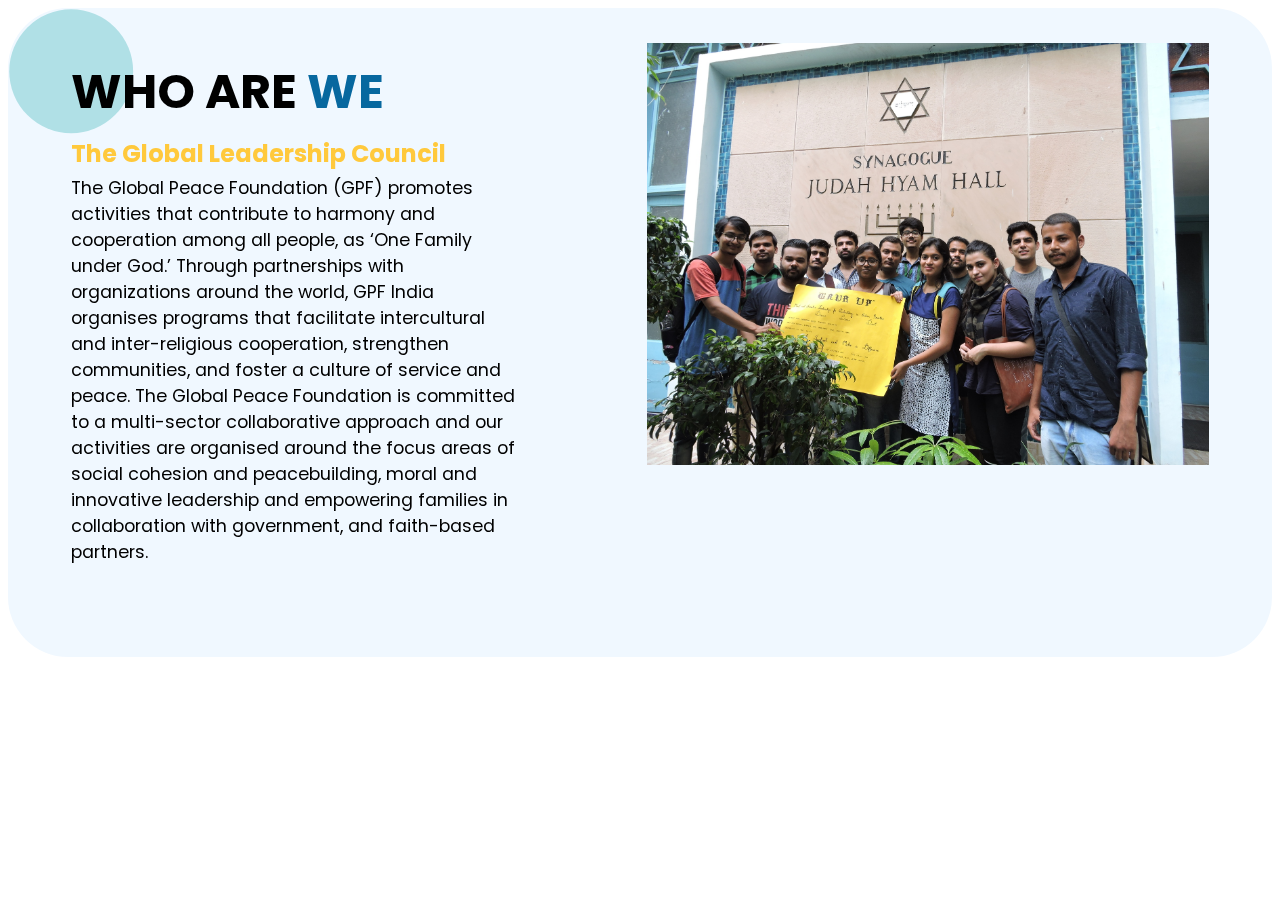
<file: gpf_sec2/index.html>
<!DOCTYPE html>
<html lang="en">
  <head>
    <meta charset="UTF-8" />
    <meta http-equiv="X-UA-Compatible" content="IE=edge" />
    <meta name="viewport" content="width=device-width, initial-scale=1.0" />
    <title>Document</title>
    <link
      rel="stylesheet"
      href="https://pro.fontawesome.com/releases/v5.10.0/css/all.css"
      integrity="sha384-AYmEC3Yw5cVb3ZcuHtOA93w35dYTsvhLPVnYs9eStHfGJvOvKxVfELGroGkvsg+p"
      crossorigin="anonymous"
    />
    <link rel="stylesheet" href="styles.css" />
    <link rel="stylesheet" href="https://unpkg.com/aos@next/dist/aos.css" />

  </head>
  <body>
    <div data-aos="zoom-in" data-aos-offset="150">
      <svg class="circle" viewBox="0 0 102 102">
        <circle cx="51" cy="51" r="50" fill="powderblue">
      </svg>
    </div>
    
    <div class="root">
      
      <div class="child1">
        <h2 class="about-title" data-aos="fade-right" data-aos-duration="2000" data-aos-offset="120">
          WHO ARE
          <div class="we">WE</div>
        </h2>
        <h4 class="sub" data-aos="fade-up" data-aos-offset="120">The Global Leadership Council</h4>
        <p class="about-content" data-aos="fade-up" data-aos-offset="120">
          The Global Peace Foundation (GPF) promotes activities that contribute
          to harmony and cooperation among all people, as ‘One Family under
          God.’ Through partnerships with organizations around the world, GPF
          India organises programs that facilitate intercultural and
          inter-religious cooperation, strengthen communities, and foster a
          culture of service and peace. The Global Peace Foundation is committed
          to a multi-sector collaborative approach and our activities are
          organised around the focus areas of social cohesion and peacebuilding,
          moral and innovative leadership and empowering families in
          collaboration with government, and faith-based partners.
        </p>
        <div class="social">
          <a class="social-icon" data-aos="zoom-in" data-aos-duration="600" href=""><i class="fab fa-facebook-f"></i></a>
          <a class="social-icon" data-aos="zoom-in" data-aos-duration="1000" href=""><i class="fab fa-instagram"></i></a>
          <a class="social-icon" data-aos="zoom-in" data-aos-duration="1400" href=""><i class="fab fa-twitter"></i></a>
          <a class="social-icon" data-aos="zoom-in" data-aos-duration="1800" href=""><i class="fab fa-youtube"></i></a>
        </div>
      </div>
      <div class="child2">
        <div id="slidy-container">
          <figure id="slidy">
            <img src="images/1.jpg" />
            <img src="images/2.jpg" />
            <img src="images/3.jpg" />
            <img src="images/4.jpg" />
          </figure>
        </div>
      </div>
    </div>

    <script src="index.js"></script>
    <script src="https://unpkg.com/aos@next/dist/aos.js"></script>
    <script>
      AOS.init();
    </script>
  
  </body>
</html>
</file>
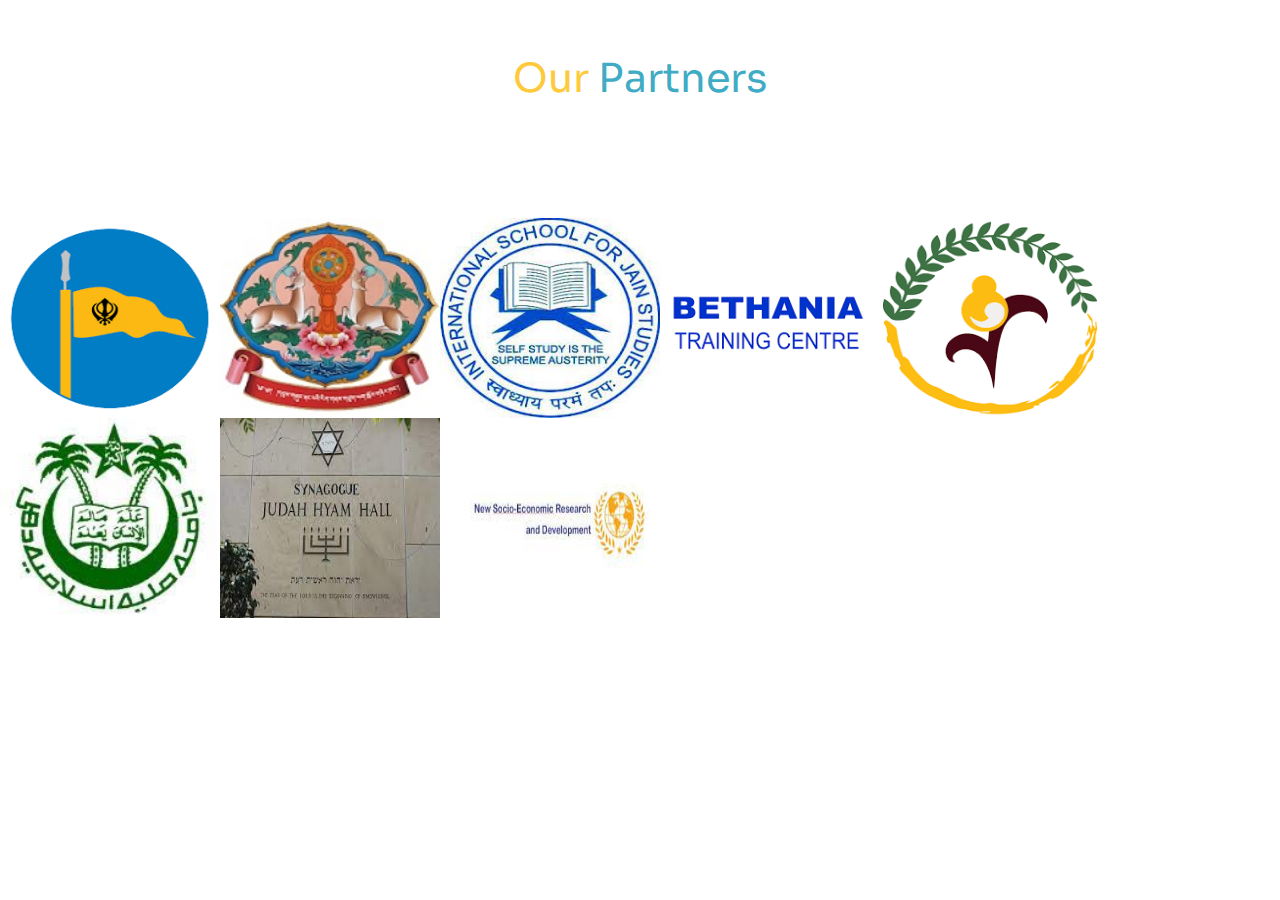
<file: part.html>
<!DOCTYPE html>
<html lang="en">

<head>
    <meta charset="UTF-8">
    <meta http-equiv="X-UA-Compatible" content="IE=edge">
    <meta name="viewport" content="width=device-width, initial-scale=1.0">

    <link rel="stylesheet" href="https://cdnjs.cloudflare.com/ajax/libs/OwlCarousel2/2.3.4/assets/owl.carousel.min.css">
    <link rel="stylesheet"
        href="https://cdnjs.cloudflare.com/ajax/libs/OwlCarousel2/2.3.4/assets/owl.theme.default.css">
    <link rel="preconnect" href="https://fonts.gstatic.com">
    <link href="https://fonts.googleapis.com/css2?family=Sora:wght@100;200;300;400;500;600;700;800&display=swap"
        rel="stylesheet">
    <link rel="stylesheet" href="./part.css">
    <title>partners</title>
</head>

<body>
    <section class="heading">
        <span style="color:#FFC93C">Our</span>
        <span style="color:#40ABC4">Partners</span>
    </section>
    <div id="clients">
        <div class="clients-wrap">
            <ul id="clients-list" class="clearfix">
                <li><img src="./Basics_of_Sikhi-removebg-preview.png" alt=""></li>
                <li><img src="./CIBS Ladakh.jpg" alt=""></li>
                <li><img src="./download (1).jpg" alt=""></li>
                <li><img src="./download.png" alt=""></li>
                <li><img src="./Foundation for UNiversal Responsibility of Dalai Lama.png" alt=""></li>
                <li><img src="./Jamia.jpg" alt=""></li>
                <li><img src="./Judah Hyam.jpg" alt=""></li>
                <li><img src="./NSERD.jpg" alt=""></li>

            </ul>
        </div><!-- @end .clients-wrap -->
    </div><!-- @end #clients -->
    <script src="https://asahisales.webdemowork.com/public/assets/js/jquery-3.3.1.min.js"></script>
    <script type="text/javascript" src="./part.js"></script>
</body>

</html>
</file>
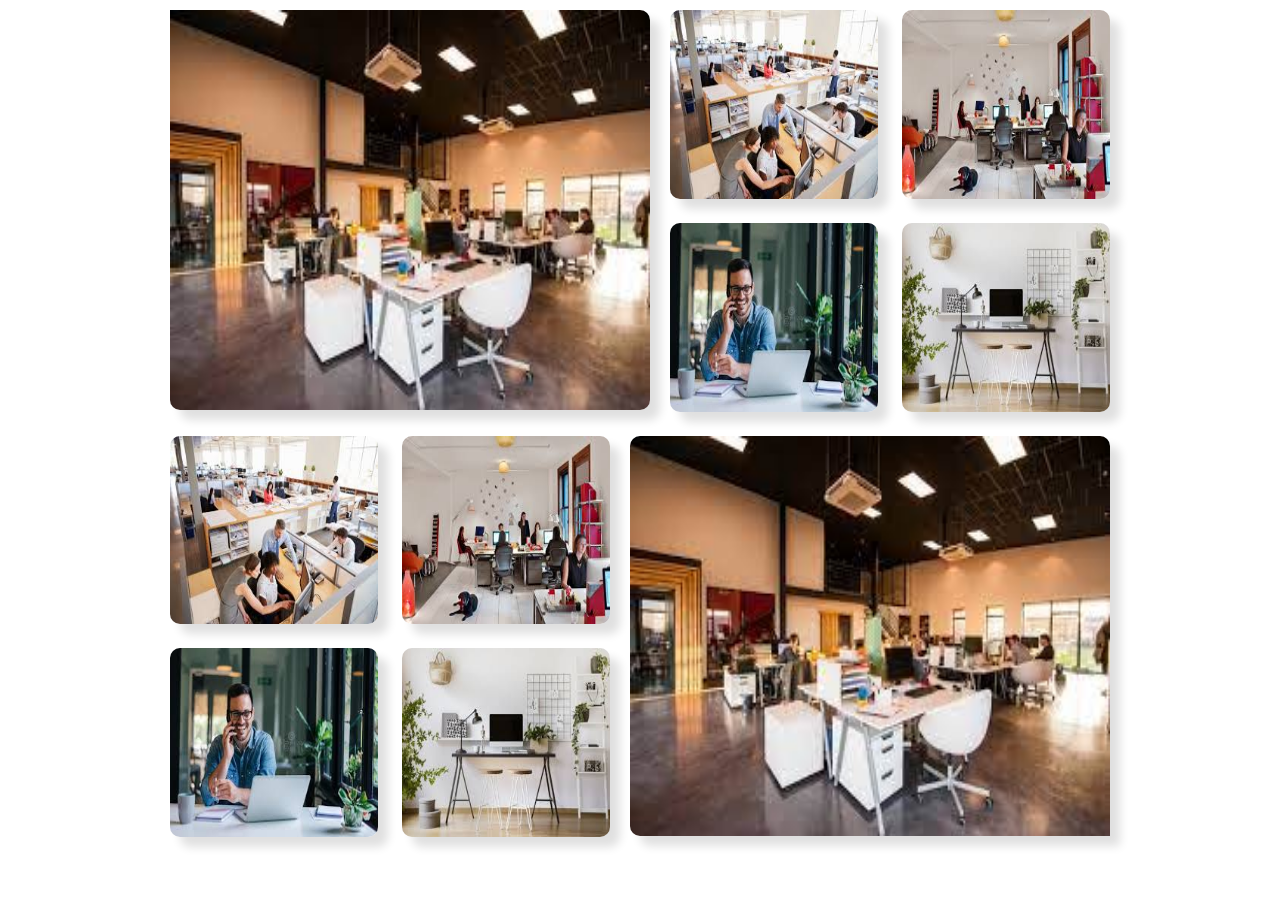
<file: section3.html>
<!DOCTYPE html>
<html lang="en" dir="ltr">

<head>
  <meta charset="utf-8">
  <title></title>
  <link rel="stylesheet" href="section3.css">
</head>

<body>
  <div class="section3">
    <div class="gallery_section">
      <div class="image_container">
        <div class="subContainer1">
          <img src="images/image1.jpg" alt="">
        </div>
        <div class="subcontainer2">
          <div class="row_images">
            <img src="images/image2.jpg" alt="">
            <img src="images/image3.jpg" alt="">
          </div>
          <div class="row_images">
            <img src="images/image4.jpg" alt="">
            <img src="images/image5.jpg" alt="">
          </div>
        </div>
      </div>

      <div class="image_container">
        <div class="subcontainer2">
          <div class="row_images">
            <img src="images/image2.jpg" alt="">
            <img src="images/image3.jpg" alt="">
          </div>
          <div class="row_images">
            <img src="images/image4.jpg" alt="">
            <img src="images/image5.jpg" alt="">
          </div>
        </div>
        <div class="subContainer3">
          <img src="images/image1.jpg" alt="">
        </div>
      </div>

    </div>
  </div>
</body>

</html>
</file>
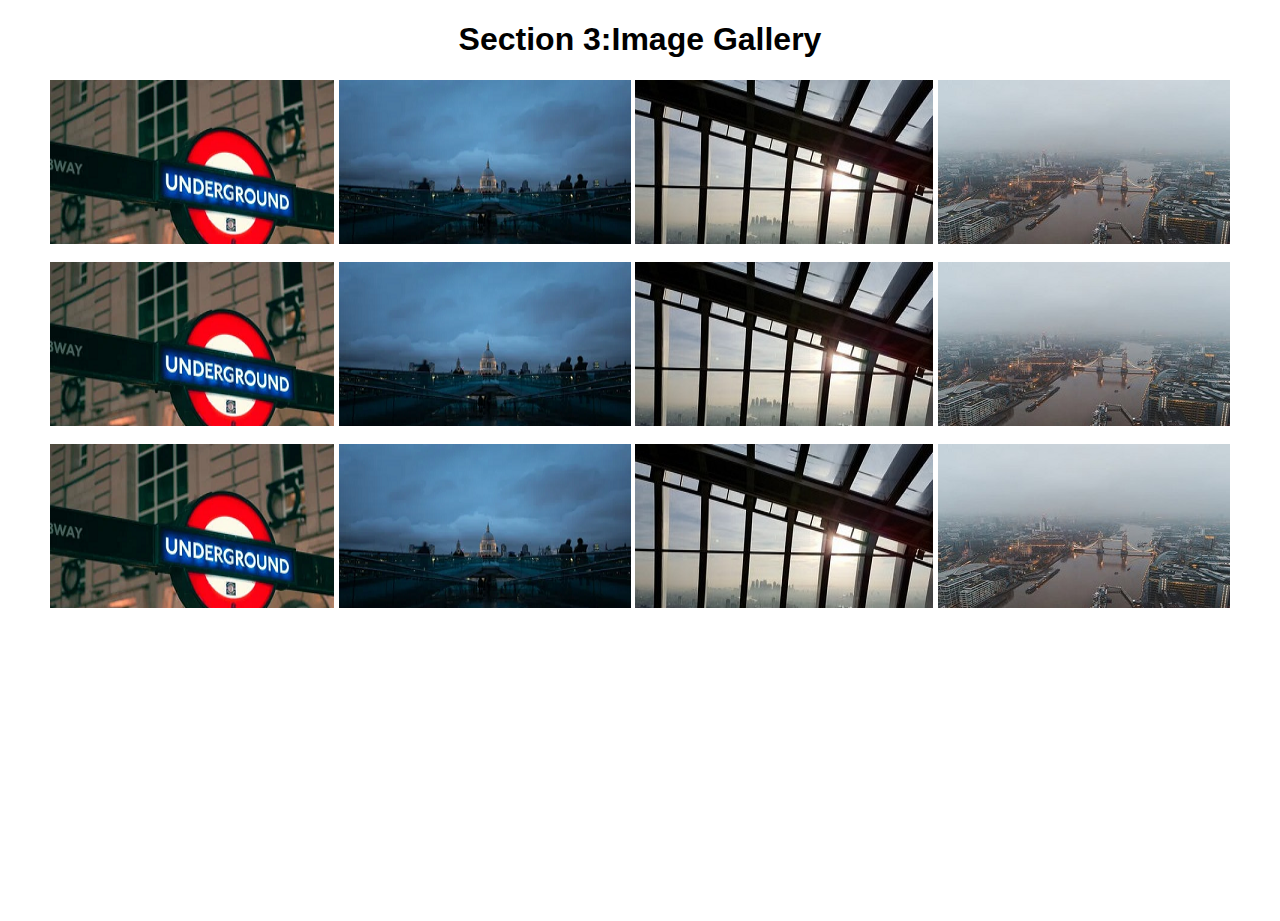
<file: Image Gallery/ImageGallery.html>
<!DOCTYPE html>
<html lang="en">
<head>
    <meta name="viewport" content="width=device-width, initial-scale=1">
    <title>Image Gallery</title>
    <link rel="stylesheet" href="ImageGallery.css">
</head>
<body>
<h1>Section 3:Image Gallery</h1>
 <div class="row">
   <img src="pexels1.png" class="image">
   &nbsp;
   <img src="pexels2.png" class="image">
   &nbsp;
   <img src="pexels3.png" class="image">
   &nbsp;
   <img src="pexels4.png" class="image">
 </div><br/>
 <div class="row">
  <img src="pexels1.png" class="image">
  &nbsp;
  <img src="pexels2.png" class="image">
  &nbsp;
  <img src="pexels3.png" class="image">
  &nbsp;
  <img src="pexels4.png" class="image">
</div><br/>
<div class="row">
  <img src="pexels1.png" class="image">
  &nbsp;
  <img src="pexels2.png" class="image">
  &nbsp;
  <img src="pexels3.png" class="image">
  &nbsp;
  <img src="pexels4.png" class="image">
</div>
</body>
</html>
</file>
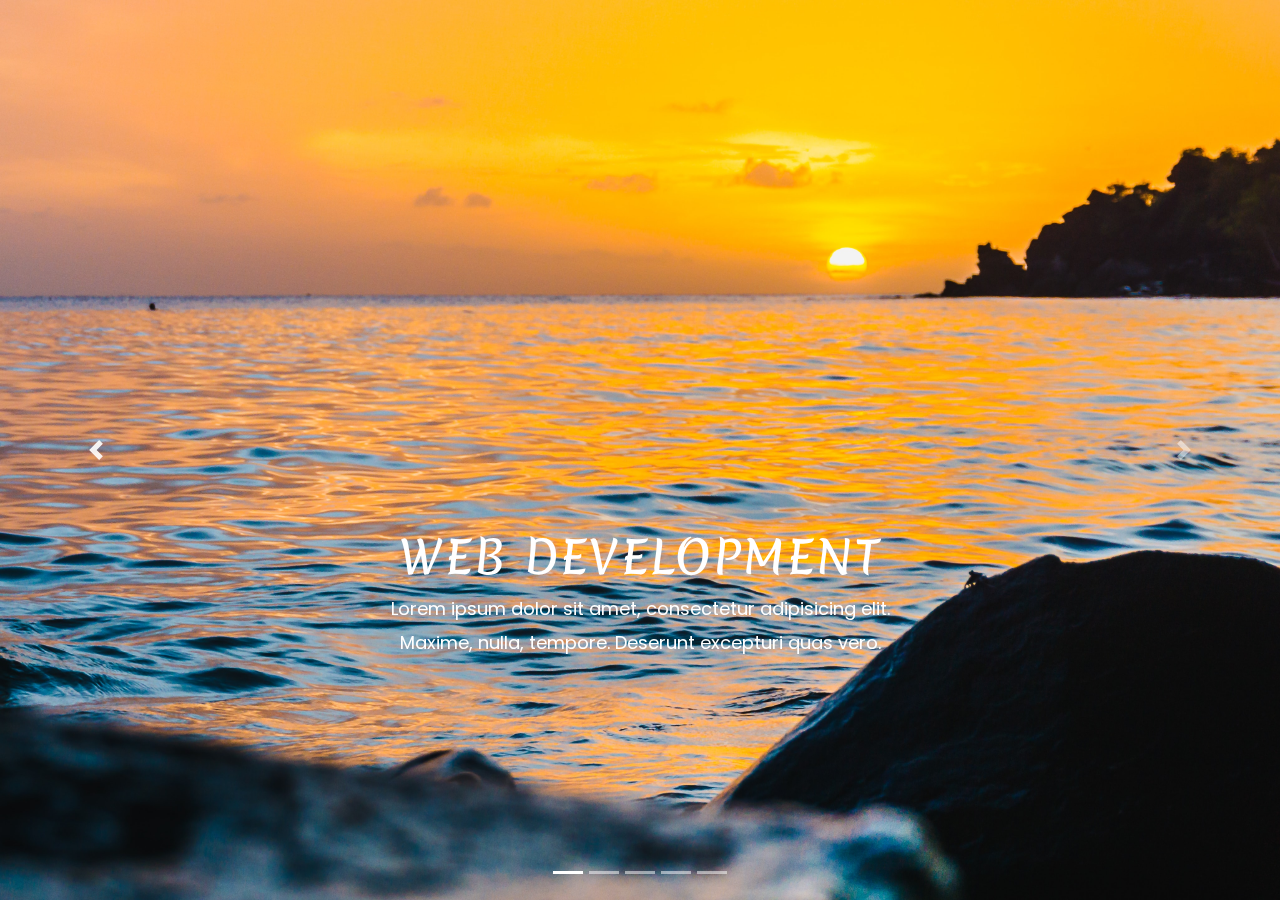
<file: Slider/slider.html>
<!DOCTYPE html>
<html lang="en">

<head>
    <meta charset="UTF-8">
    <title>Responsive Homepage design with Bootstrap 4 and Animate css</title>
    <link href="https://fonts.googleapis.com/css2?family=Merienda&display=swap" rel="stylesheet">
    <link href="https://fonts.googleapis.com/css2?family=Poppins:wght@400;700&display=swap" rel="stylesheet">
    <link href="https://stackpath.bootstrapcdn.com/bootstrap/4.1.3/css/bootstrap.min.css" rel="stylesheet">
    <link href="https://cdnjs.cloudflare.com/ajax/libs/animate.css/3.7.2/animate.min.css" rel="stylesheet">
    <link href="slider.css" rel="stylesheet">
</head>

<body>
   
    <div class="carousel slide" data-ride="carousel" id="carouselExampleIndicators">
        <ol class="carousel-indicators">
            <li class="active" data-slide-to="0" data-target="#carouselExampleIndicators"></li>
            <li data-slide-to="1" data-target="#carouselExampleIndicators"></li>
            <li data-slide-to="2" data-target="#carouselExampleIndicators"></li>
            <li data-slide-to="3" data-target="#carouselExampleIndicators"></li>
            <li data-slide-to="4" data-target="#carouselExampleIndicators"></li>
        </ol>
        <div class="carousel-inner">
            <div class="carousel-item active">
                <img alt="First slide" class="d-block w-100" src="img0.jpg">
                <div class="carousel-caption d-none d-md-block">
                    <h5 class="animated bounceInRight" style="animation-delay: 1s">Web Development</h5>
                    <p class="animated bounceInLeft" style="animation-delay: 2s">Lorem ipsum dolor sit amet, consectetur
                        adipisicing elit. Maxime, nulla, tempore. Deserunt excepturi quas vero.</p>
                    
                </div>
            </div>
            <div class="carousel-item">
                <img alt="Second slide" class="d-block w-100" src="img1.jpg">
                <div class="carousel-caption d-none d-md-block">
                    <h5 class="animated slideInDown" style="animation-delay: 1s">web design</h5>
                    <p class="animated fadeInUp" style="animation-delay: 2s">Lorem ipsum dolor sit amet, consectetur
                        adipisicing elit. Maxime, nulla, tempore. Deserunt excepturi quas vero.</p>
                    
                </div>
            </div>
            <div class="carousel-item">
                <img alt="Third slide" class="d-block w-100" src="img2.png">
                <div class="carousel-caption d-none d-md-block">
                    <h5 class="animated zoomIn" style="animation-delay: 1s">Digital Marketing</h5>
                    <p class="animated fadeInLeft" style="animation-delay: 2s">Lorem ipsum dolor sit amet, consectetur
                        adipisicing elit. Maxime, nulla, tempore. Deserunt excepturi quas vero.</p>
                   
                </div>
            </div>

            <div class="carousel-item">
                <img alt="Third slide" class="d-block w-100" src="img3.jpg">
                <div class="carousel-caption d-none d-md-block">
                    <h5 class="animated zoomIn" style="animation-delay: 1s">Android Development</h5>
                    <p class="animated fadeInLeft" style="animation-delay: 2s">Lorem ipsum dolor sit amet, consectetur
                        adipisicing elit. Maxime, nulla, tempore. Deserunt excepturi quas vero.</p>
                   
                </div>
            </div>

            <div class="carousel-item">
                <img alt="Third slide" class="d-block w-100" src="img4.jpg">
                <div class="carousel-caption d-none d-md-block">
                    <h5 class="animated zoomIn" style="animation-delay: 1s">Database Management</h5>
                    <p class="animated fadeInLeft" style="animation-delay: 2s">Lorem ipsum dolor sit amet, consectetur
                        adipisicing elit. Maxime, nulla, tempore. Deserunt excepturi quas vero.</p>
                  
                </div>
            </div>
        </div><a class="carousel-control-prev" data-slide="prev" href="#carouselExampleIndicators" role="button"><span
                aria-hidden="true" class="carousel-control-prev-icon"></span> <span class="sr-only">Previous</span></a>
        <a class="carousel-control-next" data-slide="next" href="#carouselExampleIndicators" role="button"><span
                aria-hidden="true" class="carousel-control-next-icon"></span> <span class="sr-only">Next</span></a>
    </div>
    <script src="https://code.jquery.com/jquery-3.3.1.slim.min.js">
    </script>
    <script src="https://cdnjs.cloudflare.com/ajax/libs/popper.js/1.14.3/umd/popper.min.js">
    </script>
    <script src="https://stackpath.bootstrapcdn.com/bootstrap/4.1.3/js/bootstrap.min.js">
    </script>
</body>

</html>
</file>
<file: gpf_sec2/styles.css>
@import url("https://fonts.googleapis.com/css2?family=Poppins:wght@300;400;600;700&display=swap");

@keyframes slidy {
  0% {
    left: 0%;
  }
  20% {
    left: 0%;
  }
  25% {
    left: -100%;
  }
  45% {
    left: -100%;
  }
  50% {
    left: -200%;
  }
  70% {
    left: -200%;
  }
  75% {
    left: -300%;
  }
  95% {
    left: -300%;
  }
  100% {
    left: -400%;
  }
}
section {
  height: 100vh;
}
.circle {
  position: absolute;
  width: 10%;
}
.root {
  font-family: "Poppins", sans-serif;
  display: flex;
  padding-top: 10px;
  padding-bottom: 10px;
  margin-left: 0;
  margin-right: 0;
  background-color: aliceblue;
  border-radius: 60px;
}

.child1 {
  display: flex;
  flex-basis: 500%;
  flex-direction: column;
  margin: 3% 5%;
  z-index: 2;
}

.about-title {
  padding-bottom: 8px;
  font-size: 3rem;
  margin: 0;
  font-weight: bold;
}
.we {
  display: inline;
  color: #07689f;
}

.sub {
  font-size: 1.5rem;
  padding-bottom: 4px;
  margin: 0;
  color: #ffc93c;
}

.about-content {
  font-size: 1.1rem;
  margin: 0;
  padding-bottom: 10px;
}

.social-icon {
  font-size: 1.4rem;
  margin-right: 20px;
  color: #07689f;
}

.social-icon:hover {
  opacity: 0.7;
}

.child2 {
  margin: 2% 5%;
}

#slidy-container {
  width: 100%;
  overflow: hidden;
  margin: 0 auto;
  align-items: center;
  justify-content: center;
}

@media (max-width: 1000px) {
  .root {
    flex-direction: column;
  }
  .circle {
    width: 20%;
  }
}
</file>
<file: part.css>
*{
    margin: 0;
    padding: 0;
    box-sizing: border-box;
    font-family: 'Sora', sans-serif;
  }
  
  .heading{
    text-align: center;
    padding-top: 5vh;
    padding-bottom: 10vh;
    font-size:  2.5em;
    margin-top: 0.5rem;
    }
  
  #clients {
      display: block;
      margin-left: auto;
      margin-right: auto;
    padding-top: 1rem;
    margin-top: 0.5rem;
  }
  
  #clients .clients-wrap {
      display: block;
      width: 100%;
      margin: 0 auto;
      overflow: hidden;
  }
  
  #clients .clients-wrap ul {
      display: block;
      list-style: none;
      position: relative;
      margin-left: auto;
      margin-right: auto;
  }
  
  #clients .clients-wrap ul li {
    display: block;
    float: left;
    position: relative;
    width: 220px;
    height: 200px;
    line-height: 100px;
    text-align: center;
  }
  #clients .clients-wrap ul li img {
    max-width: 100%;
    max-height: 100%;
    width:100%;
    height:100%;
    
  }
</file>
<file: section3.css>
*{
  -webkit-box-sizing: border-box;
  box-sizing: border-box;
}

body{
  margin: 0;
  padding:0;
}
.section3{
  text-align: center;
}
.image_container{
  display: flex;
  justify-content: center;
}
.subContainer1 img{
  width: 30rem;
  height: 25rem;
  margin: 10px;
  border-radius: 0 10px 10px 10px;
  box-shadow: 10px 10px 10px 	#E0E0E0;
}
.subContainer3 img{
  width: 30rem;
  height: 25rem;
  margin: 10px;
  border-radius: 10px 10px 0 10px;
  box-shadow: 10px 10px 10px 	#E0E0E0;
}
.row_images img{
  width: 13rem;
  height:11.8rem;
  margin: 10px;
  border-radius: 10px;
  box-shadow: 10px 10px 10px 	#E0E0E0;
}
</file>
<file: Image Gallery/ImageGallery.css>
body{
    height: 100vh;
    width:100%;
    margin:0;
    font-family: Arial, Helvetica, sans-serif;
}
h1{
  text-align: center;
}
p{
  text-align: center;
}
.row {
  display: flex;
  justify-content: center;
}
@media screen and (max-width:500px){
  .row{
    display: block;
    text-align: center;
  }
}
</file>
<file: Slider/slider.css>
*{
    padding: 0;
    margin: 0;
    box-sizing: border-box;
}

.carousel-item {
	height: 100vh;
	min-height: 300px;
}
.carousel-caption {
	bottom: 220px;
}
.carousel-caption h5 {
	font-size: 45px;
	text-transform: uppercase;
	letter-spacing: 2px;
	margin-top: 25px;
	font-family: merienda;
}
.carousel-caption p {
	width: 60%;
	margin: auto;
	font-size: 18px;
	line-height: 1.9;
	font-family: poppins;
}
.carousel-caption a {
	text-transform: uppercase;
	background: #40A8C4;
	padding: 10px 30px;
	display: inline-block;
	color: #fff;
	margin-top: 15px;
}
.navbar-nav a {
	font-family: poppins;
	font-size: 18px;
	text-transform: uppercase;
	font-weight: bold;
}
.navbar-light .navbar-brand {
	color: #fff;
	font-size: 25px;
	text-transform: uppercase;
	font-weight: bold;
	letter-spacing: 2px;
}
.navbar-light .navbar-nav .active.nav-link, .navbar-light .navbar-nav .nav-link.active, .navbar-light .navbar-nav .nav-link.show, .navbar-light .navbar-nav .show>.nav-link {
	color: #fff;
}
.navbar-light .navbar-nav .nav-link {
	color: #fff;
}
.navbar-nav {
	text-align: center;
}
.nav-link {
	padding: .2rem 1rem;
}
.nav-link.active, .nav-link:focus {
	color: #fff;
}
.navbar-toggler {
	padding: 1px 5px;
	font-size: 18px;
	line-height: 0.3;
	background: #fff;
}
.navbar-light .navbar-nav .nav-link:focus, .navbar-light .navbar-nav .nav-link:hover {
	color: #fff;
}
.w-100 {
	height: 100vh;
}
@media only screen and (max-width: 767px) {
	.navbar-nav.ml-auto {
		background: rgba(0, 0, 0, 0.5);
	}
	.navbar-nav a {
		font-size: 20px;
		font-weight: normal;
	}

}

@media screen and (min-device-width:300px) and (max-device-width:648px)	{
	.carousel-caption {
		position: relative;
		bottom: 57%;
		left: 17px;
	}
	.carousel-caption p {
		width: 60%;
		margin: auto;
		font-size: 30px;
		line-height: 1.9;
		font-family: poppins;
	}
	.carousel-caption h5{
		font-size:50px;
	}
	
}
</file>
